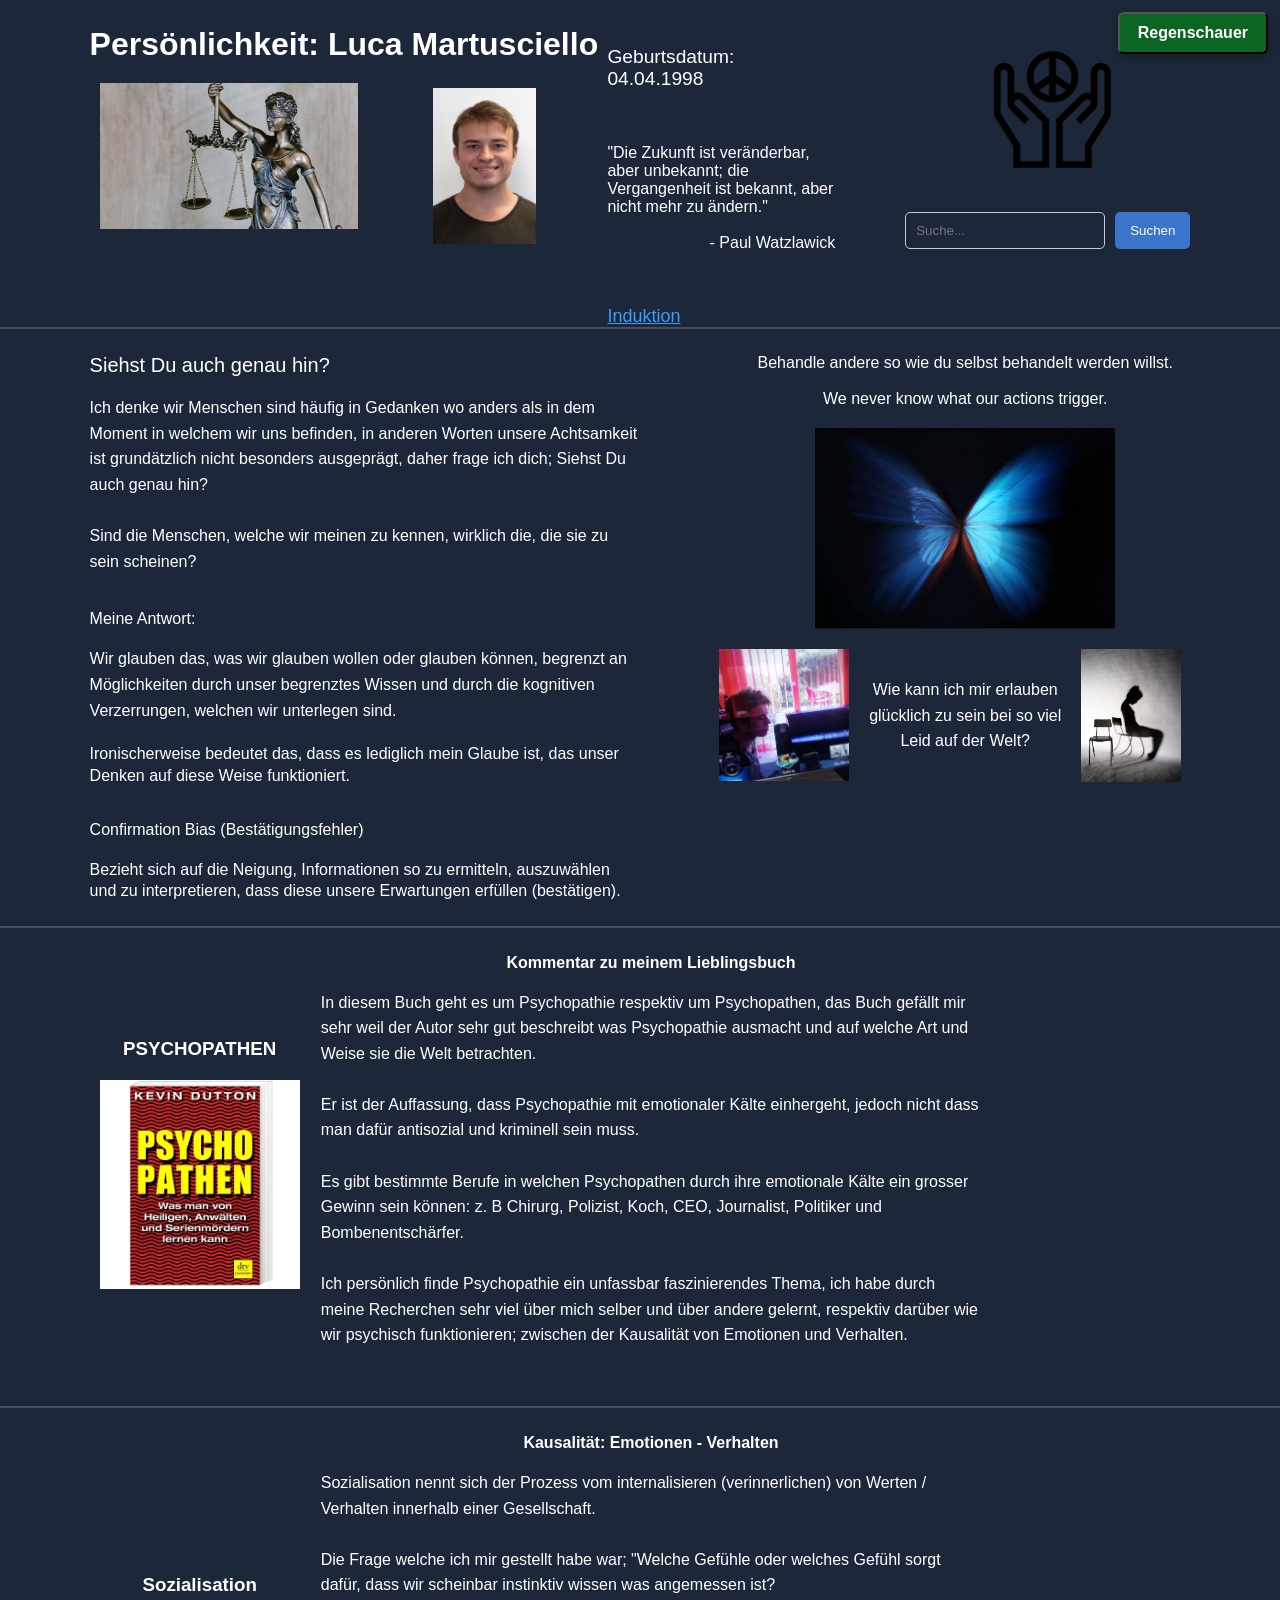
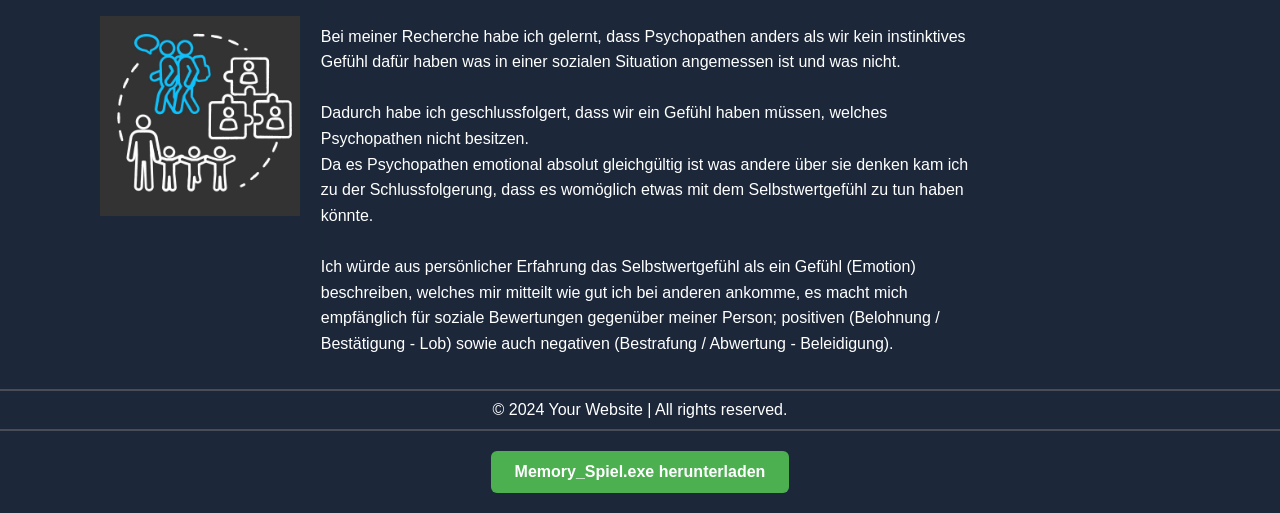
<file: index.html>
<!DOCTYPE html>
<html lang="en">
<head>
    <meta charset="UTF-8">
    <meta name="viewport" content="width=device-width, initial-scale=1.0">
    <link rel="stylesheet" href="styles.css">
    <link rel="icon" type="image/png" sizes="32x32" href="favicon-32x32.png">
    <title>Not here</title>
</head>
<body>
    
    <header>
        <div class="section-left">
            <h1>Persönlichkeit: Luca Martusciello</h1>
            <img src="scale.png" class="scale-img">
            <img src="selfie.PNG" class="selfie-img" id="toggle-selfie" alt="Selfie">
        </div>
        <div class="header-text">
            <p class="data">Geburtsdatum: 04.04.1998</p>
            <br>
            <br>
            <br class="hide-br">
            <p class="data2">"Die Zukunft ist veränderbar, aber unbekannt; die Vergangenheit ist bekannt, aber nicht mehr zu ändern."</p>
            <br>
            <p class="data3">- Paul Watzlawick</p>
            <br>
            <br>
            <br class="hide-br">
            <a class="data4" href="https://de.wikipedia.org/wiki/Induktion_(Philosophie)#:~:text=8%20Einzelnachweise-,Induktionslogik,mit%20Notwendigkeit%20aus%20den%20Pr%C3%A4missen." target="_blank">Induktion</a>
        </div>
        <div class="section-right">
            <img src="peace.png" class="peace-img">
            <form class="search-bar" action="#" method="get">
                <input class="input" type="text" placeholder="Suche..." name="search" required>
                <button class="input-button" type="submit">Suchen</button>
            </form>
        </div>

        <!-- Regenschauer-Button oben rechts -->
        <div class="header-rain" aria-hidden="false">
            <button id="rain-toggle" class="download-button rain-button" type="button" aria-pressed="false">Regenschauer</button>
        </div>
    </header>

    <hr>

    <section id="main" class="main">
        <p class="main-text"><a class="main-title">Siehst Du auch genau hin?</a>
            <br>
            <br>
            <span class="spacer">Ich denke wir Menschen sind häufig in Gedanken wo anders als in dem Moment in welchem wir uns befinden, in anderen Worten unsere Achtsamkeit ist grundätzlich nicht besonders ausgeprägt, daher frage ich dich; Siehst Du auch genau hin?
            <br>
            <br>
            Sind die Menschen, welche wir meinen zu kennen, wirklich die, die sie zu sein scheinen?</span>
            <br>
            <br>
            <br>
            Meine Antwort:
            <br>
            <br>
            <span class="spacer">Wir glauben das, was wir glauben wollen oder glauben können, begrenzt an Möglichkeiten durch unser begrenztes Wissen und durch die kognitiven Verzerrungen, welchen wir unterlegen sind.
            </span>
            <br>
            <br>
            <span class="spacer"></span>Ironischerweise bedeutet das, dass es lediglich mein Glaube ist, das unser Denken auf diese Weise funktioniert.</span>
            <br>
            <br>
            <br>
            Confirmation Bias (Bestätigungsfehler)
            <br>
            <br>
            <span class="spacer"></span>Bezieht sich auf die Neigung, Informationen so zu ermitteln, auszuwählen und zu interpretieren, dass diese unsere Erwartungen erfüllen (bestätigen).</span></p>
            <div class="main-right">
                <div class="vertical-flex">
                    <p class="main-right-text">Behandle andere so wie du selbst behandelt werden willst.
                        <br><br>
                        We never know what our actions trigger.
                    </p>
                    
                    
                    <div class="center-content">
                        <img src="butterfly.PNG" class="butterfly-img" alt="Butterfly Image">
                        <div class="text-and-images">

                                <img src="trauer.jpg" class="brain-img" alt="sadness">

                            <div class="text-container">
                                Wie kann ich mir erlauben
                                <br> 
                                glücklich zu sein bei so viel 
                                <br>
                                Leid auf der Welt?
                            </div>

                                <img src="lonely.PNG" class="lonely-img" alt="Lonely Person Image">

                        </div>
                    </div>
                    
                </div>
            </div>
    </section>
    <hr>

    <section id="secondary" class="section3">
        <div class="div3">
            <h3 class="title3">PSYCHOPATHEN</h3>
            <img src="book.PNG" class="book-img">
        </div>
        <div class="div3-right">
            <h4>Kommentar zu meinem Lieblingsbuch</h4>
            <br>
            <p class="section3-right">
                In diesem Buch geht es um Psychopathie respektiv um Psychopathen, das Buch gefällt mir sehr weil der Autor sehr gut beschreibt was Psychopathie ausmacht und auf welche Art und Weise sie die Welt betrachten.
                <br>
                <br>

                Er ist der Auffassung, dass Psychopathie mit emotionaler Kälte einhergeht, jedoch nicht dass man dafür antisozial und kriminell sein muss.
                <br>
                <br>
                Es gibt bestimmte Berufe in welchen Psychopathen durch ihre emotionale Kälte ein grosser Gewinn sein können: z. B Chirurg, Polizist, Koch, CEO, Journalist, Politiker und Bombenentschärfer.
                <br>
                <br>
                Ich persönlich finde Psychopathie ein unfassbar faszinierendes Thema, ich habe durch meine Recherchen sehr viel über mich selber und über andere gelernt, respektiv darüber wie wir psychisch funktionieren; zwischen der Kausalität von Emotionen und Verhalten.
                <br>
                <br>
               
            </p>
        </div>
    </section>
    <hr>
 <section id="secondary" class="section3">
        <div class="div3">
            <h3 class="title4">Sozialisation</h3>
            <img src="sozialisation.jpg" class="book-img">
        </div>
        <div class="div3-right">
            <h4>Kausalität: Emotionen - Verhalten</h4>
            <br>
            <p class="section3-right">
                Sozialisation nennt sich der Prozess vom internalisieren (verinnerlichen) von Werten / Verhalten innerhalb einer Gesellschaft.
                <br>
                <br>
                Die Frage welche ich mir gestellt habe war; "Welche Gefühle oder welches Gefühl sorgt dafür, dass wir scheinbar instinktiv wissen was angemessen ist?
                <br>
                <br>
                Bei meiner Recherche habe ich gelernt, dass Psychopathen anders als wir kein instinktives Gefühl dafür haben was in einer sozialen Situation angemessen ist und was nicht.
                <br>
                <br>
                Dadurch habe ich geschlussfolgert, dass wir ein Gefühl haben müssen, welches Psychopathen nicht besitzen. 
                <br>
                Da es Psychopathen emotional absolut gleichgültig ist was andere über sie denken kam ich zu der Schlussfolgerung, dass es womöglich etwas mit dem Selbstwertgefühl zu tun haben könnte.
                <br>
                <br>
                Ich würde aus persönlicher Erfahrung das Selbstwertgefühl als ein Gefühl (Emotion) beschreiben, welches mir mitteilt wie gut ich bei anderen ankomme, es macht mich empfänglich für soziale Bewertungen gegenüber meiner Person; positiven (Belohnung / Bestätigung - Lob) sowie auch negativen (Bestrafung / Abwertung - Beleidigung).

                
                <br>
             </p>
        </div>
    </section>
                
    <hr>
    <footer>
        <p>&copy; 2024 Your Website | All rights reserved.</p>
    </footer>

    <hr>
<div class="download-section">
    <a href="Memory_Spiel.zip" download class="download-button">
        Memory_Spiel.exe herunterladen
    </a>
</div>

<!-- Fullscreen Matrix Overlay (wird beim Start sichtbar) -->
<div id="matrix-overlay" class="matrix-overlay" aria-hidden="true" tabindex="-1">
    <canvas id="matrix-overlay-canvas"></canvas>
</div>

    <script src="script.js"></script>
</body>
</html>
</file>
<file: styles.css>
* {
    margin: 0;
    padding: 0;
    box-sizing: border-box;
    background-color: #1c283a;
}

body {
    font-family: Arial, sans-serif;
}

/* Header: positionieren, damit der Button oben-rechts absolut sitzen kann */
header {
    display: flex;
    background-color: #1c283a;
    color: white;
    text-align: left;
    padding: 2%;
    padding-bottom: 0;
    width: 85%;
    height: auto;
    margin: 0 auto;
    position: relative; /* hinzugef�gt */
}

section {
    padding: 20px;
    text-align: center;
}

.highlight {
    background-color: rgb(55, 158, 255);
}

#main {
    background-color: #1c283a;
    min-height: 400px;
    width: 85%;
    margin: 0 auto;
    padding: 2%;
}

.main {
    display: flex;
    color: white;
    text-align: left;
}

.spacer {
    line-height: 1.6rem;
}

.main-title {
    font-size: 20px;
}

.main-text {
    max-width: 50%;
}

footer {
    background-color: #1c283a;
    color: white;
    text-align: center;
    padding: 10px;
}

hr {
    background-color: #494d55;
    border: none;
    height: 2px;
}

h1 {
    max-width: auto;
}

.header-text {
    margin-top: 20px;
}

.data {
    font-size: 22px;
    margin-top: 10px;
}

.data2 {
    font-size: 16px;
}

.data3 {
    font-size: 16px; 
    text-align: right; 
}

.data4 {
    font-size: 18px;
    cursor: pointer;
    color: rgb(55, 158, 255);
}

.section-left {
    width: 50%;
}

.scale-img {
    position: relative;
    width: 50%;
    margin-bottom: 15px;
    margin-left: 10px;
    margin-right: 60px;
}

.selfie-img {
    width: 20%;
    margin-top: 25px;
    margin-left: 10px;
    transition: opacity 0.3s ease;
}

#toggle-selfie {
    width: 20%;
    height: auto;
    margin-top: 25px;
    margin-left: 10px;
    transition: opacity 0.3s ease;
    object-fit: cover;
}

.peace-img {
    position: relative;
    width: 35%;
    margin-top: 25px;
    margin-left: 60px;
}

.section-right {
    flex: 1;
    max-width: 100%;
    text-align: center;
    margin-left: 20px;
}

.center-content {
    display: flex;
    flex-direction: column;
    align-items: center;
    gap: 20px;
}

.text-and-images {
    display: flex;
    justify-content: center;
    align-items: center;
    width: fit-content;
}

.butterfly-img {
    width: 300px;
    height: auto;
    margin-left: 100px;
}

.brain-img {
    width: 130px;
    height: auto;
    margin-left: 70px;
    margin-right: 20px;
}

.lonely-img {
    width: 100px;
    height: auto;
    margin-left: 20px;
}

.text-container {
    line-height: 1.6rem;
    text-align: center;
}

.main-right {
    display: flex;
    justify-content: center;
    align-items: flex-start;
    text-align: center;
    width: 100%;
}

.vertical-flex {
    display: flex;
    flex-direction: column;
    align-items: center;
}

.main-right-text {
    margin-bottom: 20px;
    margin-left: 100px;
}

.img-grid {
    text-align: center;
}

#secondary {
    background-color: #1c283a;
    min-height: 400px;
    width: 85%;
    margin: 0 auto;
    padding: 2%;
    padding-bottom: 0;
    margin-bottom: 33px;
}

.section3 {
    display: flex;
    justify-content: space-between;
    align-items: center;
}

.div3 {
    display: flex;
    flex-direction: column;
    color: white;
    text-align: center;
    align-items: center;
    width: 20%;
    height: auto;
}

h3 {
    color: white;
    margin-bottom: 20px;
}

.book-img {
    width: 200px;
    transition: transform 0.3s ease, box-shadow 0.3s ease;
    cursor: pointer;
}

.book-img:hover {
    transform: scale(1.08) rotate(-2deg);
    box-shadow: 0 8px 24px rgba(55, 158, 255, 0.25);
    z-index: 2;
}

.div3-right {
    transform: translateX(-23%);
    color: white;
    display: flex;
    flex-direction: column;
    width: 40%;
    margin: 0 auto;
    text-align: center;
}

.section3-right {
    text-align: left;
    line-height: 1.6rem;
}

.search-bar {
    display: flex;
    justify-content: center;
    margin: 40px 0;
}

.search-bar input[type="text"] {
    padding: 10px;
    border: 1px solid #ccc; 
    border-radius: 5px;
    width: 200px;
    margin-right: 10px;
    margin-left: 50px;
    caret-color: white;
    color: white;
}

.search-bar button {
    padding: 10px 15px;
    background-color: #3b74ca;
    color: white; 
    border: none;
    border-radius: 5px;
    cursor: pointer;
}

.search-bar button:hover {
    background-color: #355e9c;
}

.butterfly-img[src="butterfly.PNG"] {
    transition: transform 0.3s ease, filter 0.3s ease;
}

.butterfly-img[src="butterfly.PNG"]:hover {
    transform: scale(1.1);
    filter: sepia(50%);
}

.download-section {
    text-align: center;
    margin: 20px 0;
}

.download-button {
    display: inline-block;
    padding: 12px 24px;
    background-color: #4CAF50;
    color: #fff;
    text-decoration: none;
    border-radius: 6px;
    font-size: 1rem;
    font-weight: bold;
    transition: background 0.2s;
}

.download-button:hover {
    background-color: #388e3c;
}

/* Matrix / Regenschauer Styles */
.matrix-container {
    position: relative;
    width: 100%;
    overflow: visible;
    margin: 20px 0 40px 0;
    background: transparent;
}

#matrix-canvas {
    display: block;
    width: 100%;
    height: 100%;
    background: transparent;
    pointer-events: none; /* Canvas nicht blockierend f�r Klicks auf Button */
}

/* Fullscreen Overlay */
.matrix-overlay {
    display: none; /* sichtbar wenn active */
    position: fixed;
    inset: 0;
    width: 100%;
    height: 100%;
    z-index: 10000;
    background: #000;
    touch-action: none;
    -webkit-tap-highlight-color: transparent;
}

.matrix-overlay.active {
    display: block;
}

/* Canvas f�r Fullscreen */
#matrix-overlay-canvas {
    width: 100%;
    height: 100%;
    display: block;
    background: transparent;
    pointer-events: none; /* Zeichnung blockiert keine Eingaben; Klicks landen auf Overlay element */
}

/* Controls (Button) innerhalb des Header oben rechts */
.header-rain {
    position: fixed; /* fixed statt absolute, damit immer in der Viewport-Ecke */
    top: 12px;
    right: 12px;
    z-index: 11001; /* h�her als Overlay (10000) */
    pointer-events: auto;
}

/* Reuse download-button style, aber etwas angepasst f�r Regen */
.rain-button {
    background-color: #0b6623;
    border-radius: 6px;
    padding: 10px 18px;
    font-weight: bold;
    box-shadow: 0 4px 12px rgba(0,0,0,0.3);
}

.rain-button:hover {
    background-color: #095419;
}

/* Kleinere H�he / Button-Anpassung auf kleinen Bildschirmen */
@media screen and (max-width: 768px) {
    .matrix-container {
        height: 160px;
    }
}

@media screen and (max-width: 480px) {
    .matrix-container {
        height: 120px;
    }

    .rain-button {
        padding: 8px 12px;
        font-size: 0.95rem;
    }

    /* Auf sehr kleinen Displays Button etwas nach innen schieben */
    .header-rain {
        top: 8px;
        right: 8px;
    }
}

@media screen and (max-width: 1440px) {
    header {
        width: 90%;
        height: auto;
    }

    #main {
        width: 90%;
    }

    #secondary {
        width: 90%;
    }

    .header-text {
        width: 22%;
    }

    .data {
        font-size: 1.2rem;
        margin: 0;
    }

    .div3-right {
        transform: translateX(-15%);
        width: 60%;
    }
}

@media screen and (max-width: 1024px) {
    header, #main, #secondary {
        width: 95%;
    }

    header {
        height: auto;
    }

    img.scale-img {
        width: 65%;
        margin: 0 auto;
    }

    img.selfie-img {
        width: 30%;
        margin: 0 auto;
        margin-left: 10px;
    }

    img.peace-img {
        margin: 0;
        margin-left: 50px;
        width: 50%;
    }

    .hide-br {
        display: none;
    }

    .data {
        font-size: 1.1rem;
    }

    .search-bar {
        margin-right: 10px;
    }

    .header-text {
        margin-left: 25px;

    }

    img.lonely-img,
    img.brain-img {
        margin: 0;
    }

    .section-right {
        width: 35%;
        margin: 0;
    }
}

@media screen and (max-width: 768px) {
    header, #main, #secondary {
        width: 100%;
    }

    header {
        height: 280px;
    }

    #main {
        padding-right: 20px;
    }

    .main {
        flex-direction: column;
        align-items: center;
        text-align: center;
    }

    .center-content {
        display: flex;
        align-items: center;
        justify-content: center;
    }

    .text-and-images {
        display: flex;
        justify-content: left;
    }

    .text-container {
        position: relative;
        max-width: 300px;
        margin: 0 20px;
    }

    .main-text {
        max-width: 95%;
        line-height: 1;
    }

    .header-text {
        margin-right: 10px;
        margin-left: 10px;
    }

    .section-right {
        margin: 0 auto;
        height: auto;
    }

    .main-right-text {
        margin: 0;
        margin-top: 60px;
        margin-bottom: 20px;
    }

    img.peace-img {
        margin: 0;
        margin-top: 40px;
    }

    h4 {
        text-align: left;
    }

    .search-bar input[type="text"] {
        margin: 0;
        margin-bottom: 10px;
        width: 80%;
    }

    .search-bar {
        margin-top: 10px;
        display: flex;
        flex-wrap: wrap;
        margin-right: 0;
        margin-bottom: 0;
    }

    .brain-img {
        width: 35%;
    }

    .lonely-img {
        width: 17%;
    }

    .butterfly-img {
        width: 65%;
        margin-left: 0;
        
    }

    .div3 {
        width: 100%;
    }

    .scale-img,
    .selfie-img {
        width: 80%;
        margin: 10px auto;
    }

    .div3-right {
        transform: none;
        width: 100%;
        padding: 20px;
        padding-left: 0;
    }
}

@media screen and (max-width: 480px) {
    header {
        display: flex;
        background-color: #1c283a;
        color: white;
        text-align: left;
        padding: 2%;
        padding-bottom: 0;
        width: 90%;
        height: auto;
        margin: 0 auto;
        flex-direction: column;
    }
    
    section {
        padding: 20px;
        text-align: center;
    }
    
    #main {
        background-color: #1c283a;
        min-height: 400px;
        width: 90%;
        margin: 0 auto;
        padding: 2%;
        margin-top: 20px;
        margin-bottom: 20px;
    }
    
    .text-container {
        position: relative;
        max-width: 300px;
        margin: 10px 20px;
    }

    .main {
        display: flex;
        flex-direction: column;
        color: white;
        text-align: left;
    }
    
    .spacer {
        line-height: 1.6rem;
    }
    
    .main-title {
        font-size: 24px;
    }
    
    .main-text {
        max-width: 100%;
    }
    
    footer {
        background-color: #1c283a;
        color: white;
        text-align: center;
        padding: 10px;
    }
    
    hr {
        background-color: #494d55;
        border: none;
        height: 2px;
    }
    
    h1 {
        max-width: auto;
    }
    
    .header-text {
        margin-top: 20px;
        width: auto;
        text-align: center;
    }
    
    .data {
        font-size: 22px;
        margin-top: 10px;
    }
    
    .data2, .data3, .data4 {
        font-size: 16px;
    }
    
    .data3 {
        text-align: center;
    }
    
    .section-left {
        width: 100%;
    }
    
    .section-right {
        width: 90%;
        margin: 0 auto;
        height: auto;
    }

    .scale-img {
        width: 100%; 
        margin: 15px 0;
    }
    
    .selfie-img {
        width: 40%;
        margin: 25px auto;
    }
    
    img.peace-img {
        width: 60%;
        margin-top: 40px;
        margin-bottom: 0;
    }
    
    .center-content {
        display: flex;
        flex-direction: column;
        align-items: center;
        gap: 20px;
    }
    
    .text-and-images {
        flex-direction: column;
        align-items: center;
        width: 100%;
    }
    
    .butterfly-img, .brain-img {
        width: 100%;
        max-width: 300px;
    }
    
    .lonely-img {
        width: 100%;
        max-width: 200px;
    }

    .vertical-flex {
        display: flex;
        flex-direction: column;
        align-items: center;
    }
    
    .main-right {
        display: flex;
        flex-direction: column;
        align-items: center;
        text-align: center;
        width: 100%;
    }
    
    .main-right-text {
        margin-bottom: 20px;
        margin-left: 0;
    }
    
    .img-grid {
        text-align: center;
    }
    
    #secondary {
        background-color: #1c283a;
        min-height: 400px;
        width: 90%;
        margin: 0 auto;
        padding: 2%;
        margin-top: 20px;
        margin-bottom: 20px;
    }
    
    .section3 {
        flex-direction: column;
    }
    
    .div3 {
        display: flex;
        flex-direction: column;
        color: white;
        text-align: center;
        align-items: center;
        width: 100%;
        height: auto;
    }
    
    h3 {
        color: white;
        margin-bottom: 20px;
    }

    .book-img {
        width: 70%;
    }


    .div3-right {
        transform: translateX(0);
        color: white;
        display: flex;
        flex-direction: column;
        width: 100%;
        margin: 0 auto;
        text-align: center;
        padding: 0;
        margin-top: 40px;
    }
    
    .section3-right {
        text-align: left;
        line-height: 1.6rem;
    }
    
    .search-bar {
        display: flex;
        flex-direction: column; 
        justify-content: center;
        margin-bottom: 40px;
        margin-top: 20px;
    }
    
    .search-bar input[type="text"] {
        padding: 10px;
        border: 1px solid #ccc; 
        border-radius: 5px;
        width: 80%;
        margin: 10px auto;
    }
    
    button.input-button {
        width: 35%;
    }

    form.search-bar {
        align-items: center;
    }

    .search-bar button {
        padding: 10px 15px;
        background-color: #3b74ca;
        color: white; 
        border: none;
        border-radius: 5px;
        cursor: pointer;
    }
    
    .search-bar button:hover {
        background-color: #355e9c;
    }
}

/* Mobile: Button fixed oben-rechts, Overlay touch-friendly */
@media screen and (max-width: 480px) {
    .header-rain {
        position: fixed;
        top: 10px;
        right: 10px;
        z-index: 11001;
    }

    /* Optional: etwas gr��eres, gut erreichbares Touch-Target */
    .rain-button {
        padding: 10px 14px;
        font-size: 0.95rem;
    }

    /* Overlay touch handling (sicherstellen) */
    .matrix-overlay {
        -webkit-touch-callout: none;
        -webkit-user-select: none;
        -ms-user-select: none;
        user-select: none;
        touch-action: manipulation;
    }
}
</file>
